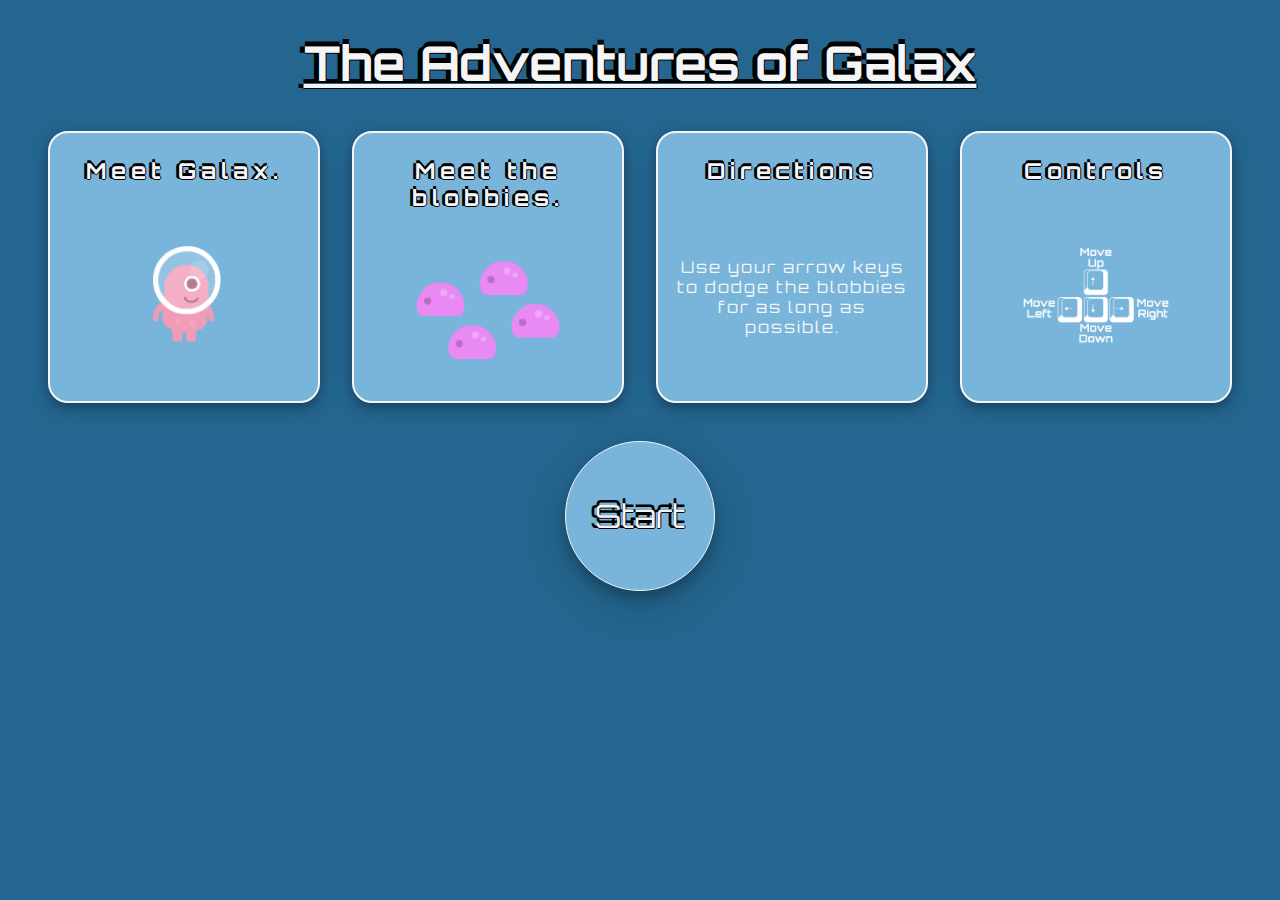
<file: galax/index.html>
<!DOCTYPE html>
<html lang="en">

  <head>
    <meta charset="utf-8">
    <meta name="viewport" content="width=device-width, initial-scale=1">
    <title>Game</title>
    <link rel="stylesheet" href="styles.css">
    <link href="https://fonts.googleapis.com/css2?family=Orbitron:wght@669&display=swap" rel="stylesheet">
  </head>

  <body>

    <h1>The Adventures of Galax</h1>
    <div class="dont">
      <img src='./p3_hurt.png'>
      <h2>Oh no! You're trying to play 'The Adventures of Galax' on a screen size that isn't supported yet!</h2>
      <h3>Please try again from a *slightly* larger screen size.</h3>
    </div>
    <div id="start">
        <div class="noth1">
        <div class="characters">
        <div class="galax">
        <h3>Meet Galax.</h3>
        <img src="./p3_walk02.png">
        </div>
        <div class="blobbies">
        <h3>Meet the blobbies.</h3>
        <img src="./slime4.png">
        </div>
        </div>
        <div class="details">
        <div class="directions">
        <h3>Directions</h3>
        <p>Use your arrow keys to dodge the blobbies for as long as possible.</p>
      </div>
      <div class="controls">
        <h3>Controls</h3>
            <img src='./controlsv2.png'>
          </div>
          </div>
        </div>
    <button onclick="start()" id="startbtn">Start</button>
  </div>
    <div class="scores">
      <h2 id="highScore">High Score: 0</h1>
      <h2 id="score">Score: 0</span>


    </div>


    <div id="game">
      <img src="./p3_walk02.png" id ="character">
      <img src="./slime.png" id ="block">
      <img src="./slime.png" id ="block1">
      <img src="./slime.png" id ="block2">
      <img src="./slime.png" id ="block3">
      <img src="./slime.png" id ="block4">
      <img src="./slime.png" id ="block5">
      <img src="./slime.png" id ="block6">
      <img src="./slime.png" id ="block7">
      <img src="./slime.png" id ="block8">
      <img src="./slime.png" id ="block9">
      <img src="./slime.png" id ="block10">
    </div>

    <div id="loser">
      <h1>You lost! Play Again?</h1>
    </div>

    <div class="buttons">
      <button onclick="restart()" id="restart">Restart</button>
      <button onclick="deleteData();" id="resetScore">Reset Highscores</button>
    </div>

  </body>
  <script src="scriptv2.js"></script>

</html>
</file>
<file: galax/styles.css>
/* Universal styling */

* {
  margin: 0;
  padding: 0;

}

body {
  font-family: 'Orbitron', sans-serif;
  background-color: #24668F;
}


h1 {
  padding-top: 32px;
  margin: 0;
  text-align: center;
  font-size: 48px;
  color: whitesmoke;
  text-decoration: underline;
  text-shadow: -5px 0 black, 0 1px black, 1px 0 black, 0 -5px black;
}

/* Start Page */

.dont{
  display: none;
}
#start {
  text-align: center;
  font-size: 24px;
  color: whitesmoke;
  margin: 16px;
  padding: 16px;
  background-color: #24668F;
}

#start h3 {
  text-shadow: -3px 0 black, 0 1px black, 1px 0 black, 0 -3px black;
  font-size: 22px;
  letter-spacing: 5px;
  padding: 8px;
}

.noth1 {
  display: flex;
  justify-content: space-around;
  margin: auto;
  padding-top: 16px;
  padding-bottom: 16px;
}

.characters,
.details {
  display: flex;
  justify-content: space-around;
  align-items: center;
  width: 50%;
}

.galax,
.blobbies,
.directions,
.controls {
  margin: 16px;
  padding-top: 16px;
  box-shadow: 0 4px 8px 0 rgba(0, 0, 0, 0.2), 0 6px 20px 0 rgba(0, 0, 0, 0.19);
  width: 50%;
  height: 100%;
  display: flex;
  flex-direction: column;
  align-items: center;
  justify-content: space-between;
  border: 2px solid whitesmoke;
  background-color: #79B5DB;
  letter-spacing: 2px;
  border-radius: 20px;
}

.galax img {
  width: auto;
  height: 40%;
  align-items: center;
  margin: auto;
  padding: 16px;
}

.blobbies img {
  padding: 16px;
  align-items: center;
  margin: auto;
}

.directions {
  justify-content: flex-start;
}

.directions p {
  font-size: 16px;
  padding: 16px;
  align-items: center;
  margin: auto;
}


.controls img {
  width: 60%;
  height: auto;
  padding: 16px;
  align-items: center;
  margin: auto;
}

#startbtn {
  height: 150px;
  width: 150px;
  font-family: 'Orbitron', sans-serif;
  font-size: 32px;
  color: whitesmoke;
  background-color: #79b5db;
  border: 1px solid whitesmoke;
  text-shadow: -5px 0 black, 0 1px black, 1px 0 black, 0 -5px black;
  box-shadow: 0 8px 12px 0 rgba(0, 0, 0, 0.2), 0 12px 40px 0 rgba(0, 0, 0, 0.19);
  border-radius: 50%;
  margin-top: 32px;
}

#startbtn:hover {
  font-size: 48px;
  background-color: #aeeac5;
  box-shadow: 0 8px 12px 0 rgba(0, 0, 0, 0.2), 0 12px 40px 0 rgba(0, 0, 0, 0.19);
  transition: all 500ms ease-in;
  cursor: pointer;
  height: 200px;
  width: 200px;
}

@media screen and (max-width: 1050px) {
  h1 {
    padding-top: 3vw;
    font-size: 5vw;
  }

  #start h3 {
    font-size: 1.5vw;
    letter-spacing: .25vw;
    text-shadow: -1px 0 black, 0 1px black, 1px 0 black, 0 -1px black;
  }

  .galax img {
    height: 35%;
    padding: 1vw;
  }

  .blobbies img {
    padding: 1vw;
    width: 50%;
    height: auto;
  }

  .directions p {
    font-size: 1vw;
    padding: 1.25vw;
  }

  .controls img {
    width: 80%;
    height: auto;
    padding: 0px;
    align-items: center;
    margin: auto;
  }

  #startbtn {
    height: 100px;
    width: 100px;
    font-size: 2vw;
    text-shadow: -3px 0 black, 0 1px black, 1px 0 black, 0 -3px black;
    margin-top: 3vw;
  }

  #startbtn:hover {
    font-size: 2.5vw;
    height: 150px;
    width: 150px;
  }
}

@media screen and (max-width: 850px) {
  .noth1 {
    display: block;
    padding-top: 16px;
    padding-bottom: 16px;
  }

  #start h3 {
    font-size: 2.5vw;
  }

  .characters,
  .details {
    display: flex;
    justify-content: space-around;
    align-items: center;
    height: 100%;
    width: 100%;
  }

  .galax img {
    height: 50%;
  }

  .blobbies img {
    width: auto;
    height: 50%;
  }

  .directions,
  .controls,
  .galax,
  .blobbies {
    height: 25vh;
    width: 45vw;
  }

  .directions p {
    font-size: 1.5vw;
    padding: 1.25vw;
  }

  .controls img {
    width: 75%;
  }

  #startbtn {
    height: 100px;
    width: 100px;
    font-size: 3vw;
    text-shadow: -3px 0 black, 0 1px black, 1px 0 black, 0 -3px black;
    margin-top: 3vw;
  }

  #startbtn:hover {
    font-size: 3.5vw;
    height: 150px;
    width: 150px;
  }
}

  @media screen and (max-width: 700px) {
    .noth1 {
      display: block;
      padding-top: 1vh;
      padding-bottom: 1vh;
    }

    #start h3 {
      font-size: 3vw;
    }

    .characters,
    .details {
      display: flex;
      justify-content: space-around;
      align-items: center;
      height: 100%;
      width: 100%;
    }

    .galax img,
    .blobbies img {
      height: 30%;
    }


    .directions,
    .controls,
    .galax,
    .blobbies {
      height: 20vh;
      width: 45vw;
    }

    .directions p {
      font-size: 1.5vw;
      padding: 1.25vw;
    }

    .controls img {
      width: 75%;
    }

    .directions p {
      font-size: 2vw;
    }
    #startbtn {
      text-shadow: -1px 0 black, 0 1px black, 1px 0 black, 0 -1px black;
    }
  }

  @media screen and (max-width: 500px) {
    .dont{
      display: block;
      color: whitesmoke;
      text-align: center;
    }
    .dont img{
      padding-top: 5vw;
    }
    .dont h2{
      font-size: 4vw;
      padding: 5vw;
      letter-spacing: .5vw;
      text-shadow: -1px 0 black, 0 1px black, 1px 0 black, 0 -1px black;
    }

    .dont h3{
      font-size: 3.5vw;
      letter-spacing: .5vw;
      padding: 0 5vw;
      text-shadow: -1px 0 black, 0 1px black, 1px 0 black, 0 -1px black;
    }

    #start, #loser, #score, 
    #highscore, #restart, #resetScore, 
    #game, #character, #block, 
    #block1, #block2, #block3,
    #block4, #block5, #block6, 
    #block7, #block8, #block9, #block10 {
      display: none;
    }

  }


  /* Game Styling */

  #score, #highScore, 
  #restart, #resetScore {
    display: none;
    margin: 16px;
    padding: 16px;
    letter-spacing: 2px;
    justify-content: center;
  }

  #score, #highScore{
    text-shadow: -1px 0 black, 0 1px black, 1px 0 black, 0 -1px black;
    width: 50%;
  }

  .scores{
    display: flex;
    flex-direction: row;
    justify-content: center;
    align-items: center;
    padding: 16px;
    color: whitesmoke;
    
  }

  .buttons{
    display: flex;
    flex-direction: row;
    justify-content: space-evenly;
    align-items: center;
    padding: 16px;
    color: whitesmoke;
    
  }

  #restart, #resetScore{
    width: 25%;
    font-family: 'Orbitron', sans-serif;
    font-size: 24px;
    color: whitesmoke;
    background-color: #79b5db;
    border: 1px solid whitesmoke;
    text-shadow: -2px 0 black, 0 1px black, 1px 0 black, 0 -2px black;
    box-shadow: 0 8px 12px 0 rgba(0, 0, 0, 0.2), 0 12px 40px 0 rgba(0, 0, 0, 0.19);
    justify-content: center;
    align-items: center;
  }

  #restart:hover{
    font-size: 32px;
    background-color: #aeeac5;
    box-shadow: 0 8px 12px 0 rgba(0, 0, 0, 0.2), 0 12px 40px 0 rgba(0, 0, 0, 0.19);
    transition: all 500ms ease-in;
    cursor: pointer;

  }

  #resetScore:hover{
    font-size: 32px;
    background-color: #eca9f4;
    box-shadow: 0 8px 12px 0 rgba(0, 0, 0, 0.2), 0 12px 40px 0 rgba(0, 0, 0, 0.19);
    transition: all 500ms ease-in;
    cursor: pointer;
  }

  
  #game {
    display: none;
    height: 300px;
    width: 100%;
    border: 1px solid black;
    margin: auto;
    background-image: url('./background.png');
    background-size: contain;
  }
  
  #character {
    width: 72px;
    height: 97px;
    position: relative;
    top: 150px;
    left: 50px;
  }
  
  #block{
    width: 50px;
    height: 35px;
    position: absolute;
    top: 270px;
    left: 480px;
    animation: bounce-5 6s infinite linear;
  }

  #block1{
    display: none;
    width: 50px;
    height: 35px;
    position: absolute;
    left: 480px;
    animation: bounce-5 5s infinite linear;
  }

  #block3{
    display: none;
    width: 50px;
    height: 35px;
    position: absolute;
    left: 480px;
    animation: bounce-6 4s infinite linear;
  } 

  #block5 {
    display: none;
    width: 50px;
    height: 35px;
    position: absolute;
    left: 480px;
    animation: bounce-5 3s infinite linear;
  }  

  #block7{
    display: none;
    width: 50px;
    height: 35px;
    position: absolute;
    left: 480px;
    animation: bounce-5 2s infinite linear;
  }  

  #block9 {
    display: none;
    width: 50px;
    height: 35px;
    position: absolute;
    left: 480px;
    animation: bounce-6 1s infinite linear;
  }  

#block2{
    display: none;
    width: 50px;
    height: 35px;
    position: absolute;
    left: 480px;
    animation: block 5s infinite linear;
  }  

  #block4{
    display: none;
    width: 50px;
    height: 35px;
    position: absolute;
    left: 480px;
    animation: block 4s infinite linear;
  }  

  #block6{
    display: none;
    width: 50px;
    height: 35px;
    position: absolute;
    left: 480px;
    animation: bounce-6 3s infinite linear;
  }  

  #block8{
    display: none;
    width: 50px;
    height: 35px;
    position: absolute;
    left: 480px;
    animation: block 2s infinite linear;
  }  

  #block10 {
    display: none;
    width: 50px;
    height: 35px;
    position: absolute;
    left: 480px;
    animation: block 1s infinite linear;
  }  

  @media screen and (max-width: 1000px) {
    #character{
      width: 7.5vw;
      height: 10vw;
      background-size: contain;
    }
    #block, #block1, #block2, #block3,
    #block4, #block5, #block6, #block7, 
    #block8, #block9, #block10{
      width: 5vw;
      height: 4vw;
    }
  }

  @media screen and (max-width: 900px) {
    #score, #highScore, 
    #restart, #resetScore {
      margin: 1.5vw;
      padding: 1.5vw;
      font-size: 3vw;
    }
  
    .scores, .buttons{
      padding: 1.5vw;
    }

  }


  @keyframes block {
    0% {
      left: 100%;
    }
  
    100% {
      left: -10%;
    }
}

@keyframes bounce-5 {
    0%   { transform: scale(1,1)    translateY(0); left: 100%; }
    10%  { transform: scale(1.1,.9) translateY(0); }
    30%  { transform: scale(.9,1.1) translateY(-25px); }
    50%  { transform: scale(1,1)    translateY(0); }
    57%  { transform: scale(1,1)    translateY(-7px); }
    64%  { transform: scale(1,1)    translateY(0); }
    74%  { transform: scale(1.1, .9) translateY(0)}
    84%  { transform: scale(.9,1.1) translateY(-25px); }
    100% { transform: scale(1,1)    translateY(0); left: 0%;}
}

@keyframes bounce-6 {
    0%   { transform: scale(1,1)    translateY(0); left: 100%; }
    10%  { transform: scale(1.1,.9) translateY(0); }
    30%  { transform: scale(.9,1.1) translateY(25px); }
    50%  { transform: scale(1,1)    translateY(0); }
    57%  { transform: scale(1,1)    translateY(7px); }
    64%  { transform: scale(1,1)    translateY(0); }
    74%  { transform: scale(1.1, .9) translateY(0)}
    84%  { transform: scale(.9, 1.1) translateY(25px); }
    100% { transform: scale(1,1)    translateY(0); left: 0%;}
}


/* you lost */

#loser {
  display: none;
}

#loser h1{
  padding: 10px;
    margin: 0;
    text-align: center;
    font-size: 32px;
    color: whitesmoke;
    text-decoration: none;
    text-shadow: -3px 0 black, 0 1px black, 1px 0 black, 0 -3px black;
}

@media screen and (max-width: 900px) {
  #loser h1{
    padding: 1.25vw;
    font-size: 4vw;
  }
}
</file>
